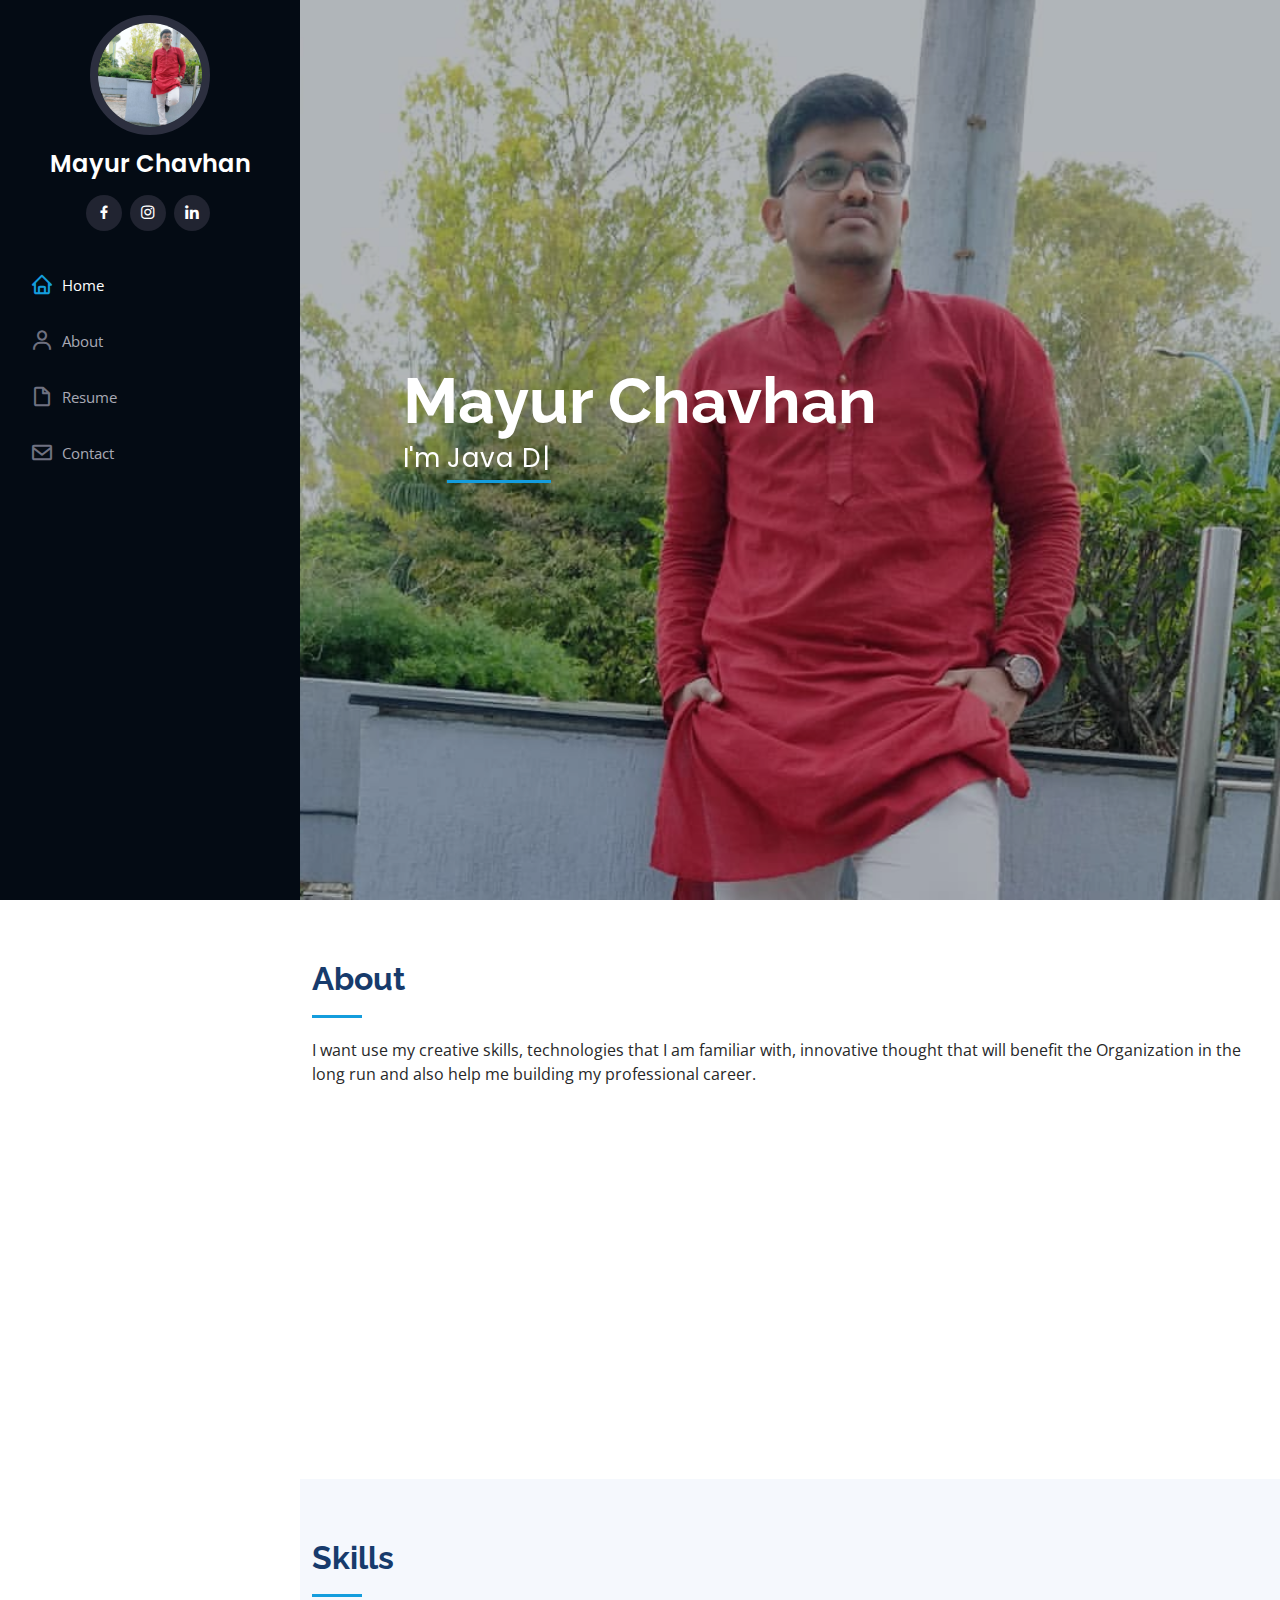
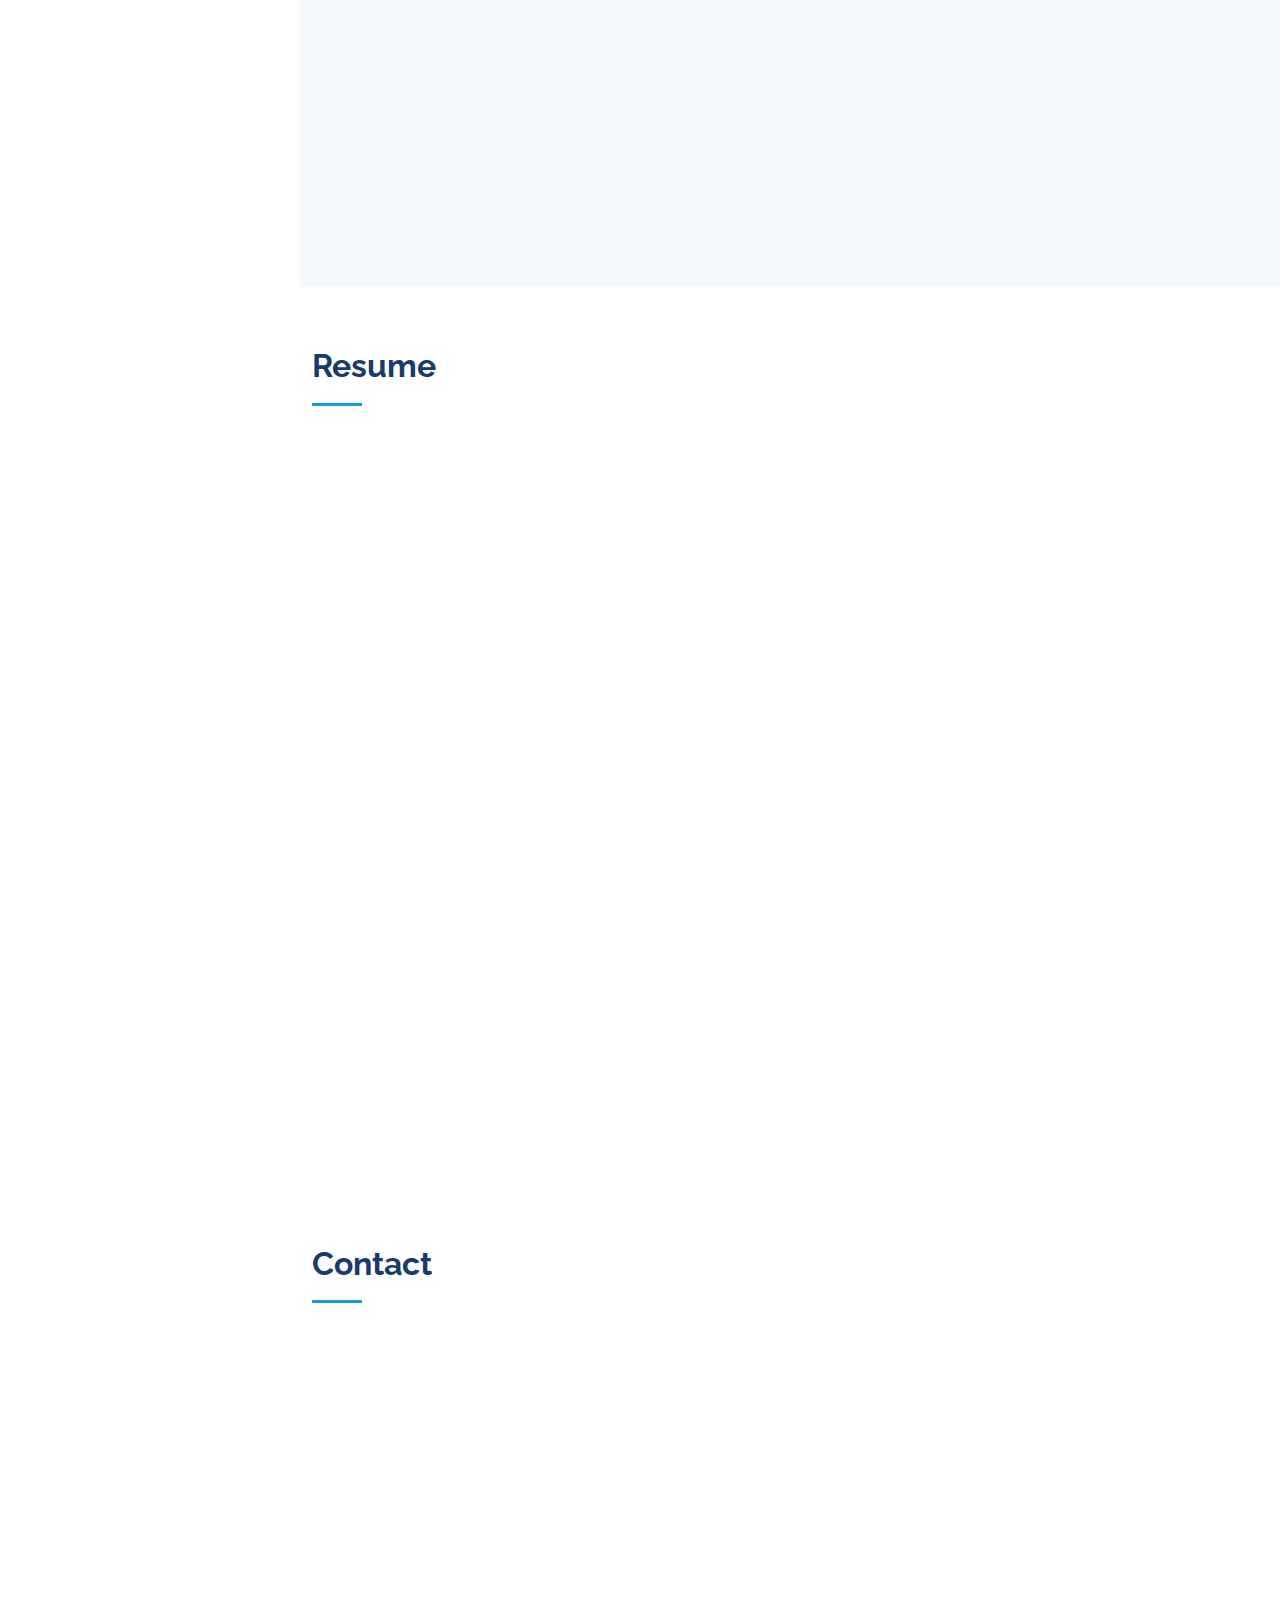
<file: index.html>
<!DOCTYPE html>
<html lang="en">

<head>
  <meta charset="utf-8">
  <meta content="width=device-width, initial-scale=1.0" name="viewport">

  <title>Mayur Chavhan</title>

  <!-- Favicons -->


  <!-- Google Fonts -->
  <link href="https://fonts.googleapis.com/css?family=Open+Sans:300,300i,400,400i,600,600i,700,700i|Raleway:300,300i,400,400i,500,500i,600,600i,700,700i|Poppins:300,300i,400,400i,500,500i,600,600i,700,700i" rel="stylesheet">

  <!-- Vendor CSS Files -->
  <link href="assets/vendor/aos/aos.css" rel="stylesheet">
  <link href="assets/vendor/bootstrap/css/bootstrap.min.css" rel="stylesheet">
  <link href="assets/vendor/bootstrap-icons/bootstrap-icons.css" rel="stylesheet">
  <link href="assets/vendor/boxicons/css/boxicons.min.css" rel="stylesheet">
  <link href="assets/vendor/glightbox/css/glightbox.min.css" rel="stylesheet">
  <link href="assets/vendor/swiper/swiper-bundle.min.css" rel="stylesheet">

  <!-- Template Main CSS File -->
  <link href="assets/css/style.css" rel="stylesheet">

  <!-- =======================================================
  * Template Name: iPortfolio - v3.6.0
  * Template URL: https://bootstrapmade.com/iportfolio-bootstrap-portfolio-websites-template/
  * Author: BootstrapMade.com
  * License: https://bootstrapmade.com/license/
  ======================================================== -->
</head>

<body>

  <!-- ======= Mobile nav toggle button ======= -->
  <i class="bi bi-list mobile-nav-toggle d-xl-none"></i>

  <!-- ======= Header ======= -->
  <header id="header">
    <div class="d-flex flex-column">

      <div class="profile">
        <img src="assets/img/profile-img.jpg" alt="" class="img-fluid rounded-circle">
        <h1 class="text-light"><a href="index.html">Mayur Chavhan</a></h1>
        <div class="social-links mt-3 text-center">
          
          <a href="https://www.facebook.com/mayur.chavhan.925/" class="facebook"><i class="bx bxl-facebook"></i></a>
          <a href="https://www.instagram.com/mayur_chavhan7887/?hl=en" class="instagram"><i class="bx bxl-instagram"></i></a>
          
          <a href="https://www.linkedin.com/in/mayur-chavhan-a9ab4615a" class="linkedin"><i class="bx bxl-linkedin"></i></a>
        </div>
      </div>

      <nav id="navbar" class="nav-menu navbar">
        <ul>
          <li><a href="#hero" class="nav-link scrollto active"><i class="bx bx-home"></i> <span>Home</span></a></li>
          <li><a href="#about" class="nav-link scrollto"><i class="bx bx-user"></i> <span>About</span></a></li>
          <li><a href="#resume" class="nav-link scrollto"><i class="bx bx-file-blank"></i> <span>Resume</span></a></li>
          <li><a href="#contact" class="nav-link scrollto"><i class="bx bx-envelope"></i> <span>Contact</span></a></li>
        </ul>
      </nav><!-- .nav-menu -->
    </div>
  </header><!-- End Header -->

  <!-- ======= Hero Section ======= -->
  <section id="hero" class="d-flex flex-column justify-content-center align-items-center">
    <div class="hero-container" data-aos="fade-in">
      <h1>Mayur Chavhan</h1>
      <p>I'm <span class="typed" data-typed-items="Java Developer, Spring Boot Developer"></span></p>
    </div>
  </section><!-- End Hero -->

  <main id="main">

    <!-- ======= About Section ======= -->
    <section id="about" class="about">
      <div class="container">

        <div class="section-title">
          <h2>About</h2>
          <p>I want use my creative skills, technologies that I am familiar with, innovative thought that will benefit the Organization in the long run and also help me building my professional career.</p>
        </div>

        <div class="row">
          <div class="col-lg-4" data-aos="fade-right">
            <img src="assets/img/profile-img.jpg" class="img-fluid" alt="">
          </div>
          <div class="col-lg-8 pt-4 pt-lg-0 content" data-aos="fade-left">
            <h3>Java 8 &amp; Spring Boot Developer.</h3>
            <p class="fst-italic">
              Hands on experience on Spring Boot.Basic with Angular technology.
            </p>
            <div class="row">
              <div class="col-lg-6">
                <ul>
                  <li><i class="bi bi-chevron-right"></i> <strong>Birthday:</strong> <span>10 Dec 1997</span></li>
                  <li><i class="bi bi-chevron-right"></i> <strong>Phone:</strong> <span>+91 9834610368</span></li>
                  <li><i class="bi bi-chevron-right"></i> <strong>City:</strong> <span>Pune, India</span></li>
                </ul>
              </div>
              <div class="col-lg-6">
                <ul>
                  <li><i class="bi bi-chevron-right"></i> <strong>Age:</strong> <span>24</span></li>
                  <li><i class="bi bi-chevron-right"></i> <strong>Degree:</strong> <span>Bachelor Of Engineering</span></li>
                  <li><i class="bi bi-chevron-right"></i> <strong>PhEmailone:</strong> <span>chavhanm101997@gmail.com</span></li>
                  <li><i class="bi bi-chevron-right"></i> <strong>Java Developer:</strong> <span>Available</span></li>
                </ul>
              </div>
            </div>
          </div>
        </div>

      </div>
    </section><!-- End About Section -->

    <!-- ======= Facts Section ======= -->
    <!--<section id="facts" class="facts">
      <div class="container">

        <div class="section-title">
          <h2>Facts</h2>
          <p>Magnam dolores commodi suscipit. Necessitatibus eius consequatur ex aliquid fuga eum quidem. Sit sint consectetur velit. Quisquam quos quisquam cupiditate. Et nemo qui impedit suscipit alias ea. Quia fugiat sit in iste officiis commodi quidem hic quas.</p>
        </div>

        <div class="row no-gutters">

          <div class="col-lg-3 col-md-6 d-md-flex align-items-md-stretch" data-aos="fade-up">
            <div class="count-box">
              <i class="bi bi-emoji-smile"></i>
              <span data-purecounter-start="0" data-purecounter-end="232" data-purecounter-duration="1" class="purecounter"></span>
              <p><strong>Happy Clients</strong> consequuntur quae</p>
            </div>
          </div>

          <div class="col-lg-3 col-md-6 d-md-flex align-items-md-stretch" data-aos="fade-up" data-aos-delay="100">
            <div class="count-box">
              <i class="bi bi-journal-richtext"></i>
              <span data-purecounter-start="0" data-purecounter-end="521" data-purecounter-duration="1" class="purecounter"></span>
              <p><strong>Projects</strong> adipisci atque cum quia aut</p>
            </div>
          </div>

          <div class="col-lg-3 col-md-6 d-md-flex align-items-md-stretch" data-aos="fade-up" data-aos-delay="200">
            <div class="count-box">
              <i class="bi bi-headset"></i>
              <span data-purecounter-start="0" data-purecounter-end="1453" data-purecounter-duration="1" class="purecounter"></span>
              <p><strong>Hours Of Support</strong> aut commodi quaerat</p>
            </div>
          </div>

          <div class="col-lg-3 col-md-6 d-md-flex align-items-md-stretch" data-aos="fade-up" data-aos-delay="300">
            <div class="count-box">
              <i class="bi bi-people"></i>
              <span data-purecounter-start="0" data-purecounter-end="32" data-purecounter-duration="1" class="purecounter"></span>
              <p><strong>Hard Workers</strong> rerum asperiores dolor</p>
            </div>
          </div>

        </div>

      </div>
    </section> --><!-- End Facts Section -->

    <!-- ======= Skills Section ======= -->
    <section id="skills" class="skills section-bg">
      <div class="container">

        <div class="section-title">
          <h2>Skills</h2>
          
        </div>

        <div class="row skills-content">

          <div class="col-lg-6" data-aos="fade-up">

            <div class="progress">
              <span class="skill">Java 8<i class="val">100%</i></span>
              <div class="progress-bar-wrap">
                <div class="progress-bar" role="progressbar" aria-valuenow="100" aria-valuemin="0" aria-valuemax="100"></div>
              </div>
            </div>

            <div class="progress">
              <span class="skill">Spring Boot<i class="val">90%</i></span>
              <div class="progress-bar-wrap">
                <div class="progress-bar" role="progressbar" aria-valuenow="90" aria-valuemin="0" aria-valuemax="100"></div>
              </div>
            </div>

            <div class="progress">
              <span class="skill">DataBase <i class="val">75%</i></span>
              <div class="progress-bar-wrap">
                <div class="progress-bar" role="progressbar" aria-valuenow="75" aria-valuemin="0" aria-valuemax="100"></div>
              </div>
            </div>

          </div>

          <div class="col-lg-6" data-aos="fade-up" data-aos-delay="100">

            <div class="progress">
              <span class="skill">GitHub  <i class="val">100%</i></span>
              <div class="progress-bar-wrap">
                <div class="progress-bar" role="progressbar" aria-valuenow="100" aria-valuemin="0" aria-valuemax="100"></div>
              </div>
            </div>
            </div>

          </div>

        </div>

      </div>
    </section><!-- End Skills Section -->

    <!-- ======= Resume Section ======= --> 
    <section id="resume" class="resume">
      <div class="container">

        <div class="section-title">
          <h2>Resume</h2>
        </div>

        <div class="row">
          <div class="col-lg-6" data-aos="fade-up">
            <h3 class="resume-title">Sumary</h3>
            <div class="resume-item pb-0">
              <h4>Mayur Chavhan</h4>
              <p><em>Innovative and Problem solving skills with 2.5+ years of experience designing and creating REST full API using Spring boot and Java 8 Technology.</em></p>
              <ul>
                <li>Magapatta, Pune</li>
                <li>9834610368</li>
                <li>chavhanm101997@gmail.com</li>
              </ul>
            </div>

            <h3 class="resume-title">Education</h3>
            <div class="resume-item">
              <h4>Bachelor Of Engineering</h4>
              <h5>2016 - 2019</h5>
              <p><em>Smt. kashibai navale college of engineering, Vadgaon, Pune </em></p>
              <p>Computer Engineering</p>
            </div>
            <div class="resume-item">
              <h4>Government Polytechnic, Murtizapur</h4>
              <h5>2013 - 2016</h5>
              <p><em>Government Polytechnic, Murtizapur</em></p>
              <p>Information Technology</p>
            </div>
          </div>
          <div class="col-lg-6" data-aos="fade-up" data-aos-delay="100">
            <h3 class="resume-title">Professional Experience</h3>
            <div class="resume-item">
              <h4>Software developer</h4>
              <h5>2019 - Present (LWD 20/Dec)</h5>
              <p><em>Magapatta, Pune</em></p>
              <ul>
                <li>Amdocs is an TeleCom domain company. Where I am working for CRICKET WIRELESS client (Located in US). CRICKET have there own SIM cards just like jio in india, Also they have there online application. We are creating restful API as per CRICKET requirement.</li>
                <li>Migrated old application which are written jsp and servlet in Spring boot and angular. I worked as spring boot backend API development.</li>
                <li>Working on end to end application using Spring boot and basic with angular technology.</li>
                <li>Hands on experience on Spring Boot.</li>
              </ul>
            </div>
          </div>
        </div>

      </div>
    </section><!-- End Resume Section -->




      

    <!-- ======= Contact Section ======= -->
    <section id="contact" class="contact">
      <div class="container">

        <div class="section-title">
          <h2>Contact</h2>
        </div>

     <br>
    

        <div class="row" data-aos="fade-in">

              <div class="email">
                <h4>Email:</h4>
                <p>chavhanm101997@gmail.com</p>
              </div>

              <div class="phone">
                <h4>Call:</h4>
                <p>      +91 9834610368</p>
              </div>

              
            </div>

          </div>


        </div>

      </div>
    </section><!-- End Contact Section -->

  </main><!-- End #main -->


  <a href="#" class="back-to-top d-flex align-items-center justify-content-center"><i class="bi bi-arrow-up-short"></i></a>

  <!-- Vendor JS Files -->
  <script src="assets/vendor/aos/aos.js"></script>
  <script src="assets/vendor/bootstrap/js/bootstrap.bundle.min.js"></script>
  <script src="assets/vendor/glightbox/js/glightbox.min.js"></script>
  <script src="assets/vendor/isotope-layout/isotope.pkgd.min.js"></script>
  <script src="assets/vendor/php-email-form/validate.js"></script>
  <script src="assets/vendor/purecounter/purecounter.js"></script>
  <script src="assets/vendor/swiper/swiper-bundle.min.js"></script>
  <script src="assets/vendor/typed.js/typed.min.js"></script>
  <script src="assets/vendor/waypoints/noframework.waypoints.js"></script>

  <!-- Template Main JS File -->
  <script src="assets/js/main.js"></script>

</body>

</html>
</file>
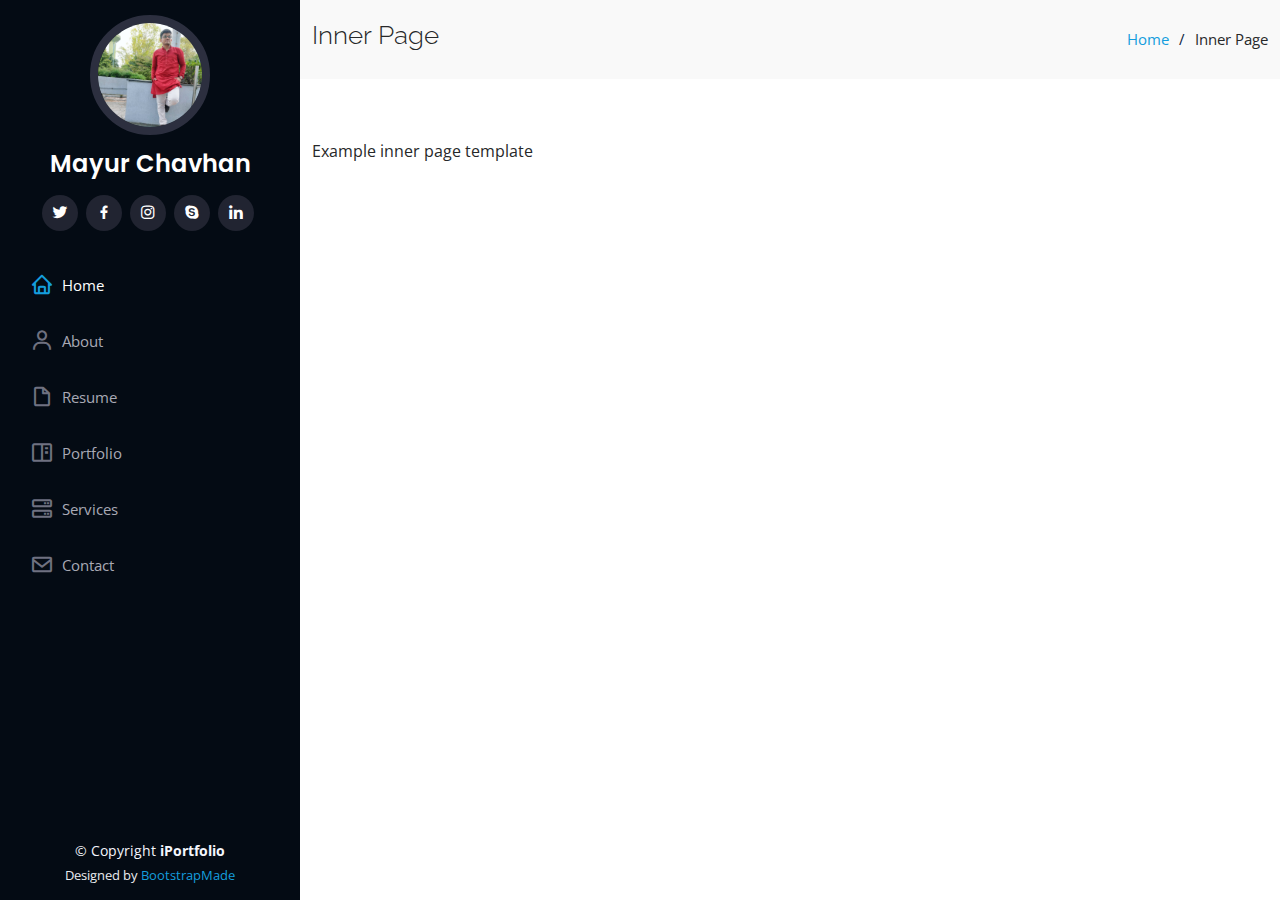
<file: inner-page.html>
<!DOCTYPE html>
<html lang="en">

<head>
  <meta charset="utf-8">
  <meta content="width=device-width, initial-scale=1.0" name="viewport">

  <title>Inner Page - iPortfolio Bootstrap Template</title>
  <meta content="" name="description">
  <meta content="" name="keywords">

  <!-- Favicons -->
  <link href="assets/img/favicon.png" rel="icon">
  <link href="assets/img/apple-touch-icon.png" rel="apple-touch-icon">

  <!-- Google Fonts -->
  <link href="https://fonts.googleapis.com/css?family=Open+Sans:300,300i,400,400i,600,600i,700,700i|Raleway:300,300i,400,400i,500,500i,600,600i,700,700i|Poppins:300,300i,400,400i,500,500i,600,600i,700,700i" rel="stylesheet">

  <!-- Vendor CSS Files -->
  <link href="assets/vendor/aos/aos.css" rel="stylesheet">
  <link href="assets/vendor/bootstrap/css/bootstrap.min.css" rel="stylesheet">
  <link href="assets/vendor/bootstrap-icons/bootstrap-icons.css" rel="stylesheet">
  <link href="assets/vendor/boxicons/css/boxicons.min.css" rel="stylesheet">
  <link href="assets/vendor/glightbox/css/glightbox.min.css" rel="stylesheet">
  <link href="assets/vendor/swiper/swiper-bundle.min.css" rel="stylesheet">

  <!-- Template Main CSS File -->
  <link href="assets/css/style.css" rel="stylesheet">

  <!-- =======================================================
  * Template Name: iPortfolio - v3.6.0
  * Template URL: https://bootstrapmade.com/iportfolio-bootstrap-portfolio-websites-template/
  * Author: BootstrapMade.com
  * License: https://bootstrapmade.com/license/
  ======================================================== -->
</head>

<body>

  <!-- ======= Mobile nav toggle button ======= -->
  <i class="bi bi-list mobile-nav-toggle d-xl-none"></i>

  <!-- ======= Header ======= -->
  <header id="header">
    <div class="d-flex flex-column">

      <div class="profile">
        <img src="assets/img/profile-img.jpg" alt="" class="img-fluid rounded-circle">
        <h1 class="text-light"><a href="index.html">Mayur Chavhan</a></h1>
        <div class="social-links mt-3 text-center">
          <a href="#" class="twitter"><i class="bx bxl-twitter"></i></a>
          <a href="#" class="facebook"><i class="bx bxl-facebook"></i></a>
          <a href="#" class="instagram"><i class="bx bxl-instagram"></i></a>
          <a href="#" class="google-plus"><i class="bx bxl-skype"></i></a>
          <a href="#" class="linkedin"><i class="bx bxl-linkedin"></i></a>
        </div>
      </div>

      <nav id="navbar" class="nav-menu navbar">
        <ul>
          <li><a href="#hero" class="nav-link scrollto active"><i class="bx bx-home"></i> <span>Home</span></a></li>
          <li><a href="#about" class="nav-link scrollto"><i class="bx bx-user"></i> <span>About</span></a></li>
          <li><a href="#resume" class="nav-link scrollto"><i class="bx bx-file-blank"></i> <span>Resume</span></a></li>
          <li><a href="#portfolio" class="nav-link scrollto"><i class="bx bx-book-content"></i> <span>Portfolio</span></a></li>
          <li><a href="#services" class="nav-link scrollto"><i class="bx bx-server"></i> <span>Services</span></a></li>
          <li><a href="#contact" class="nav-link scrollto"><i class="bx bx-envelope"></i> <span>Contact</span></a></li>
        </ul>
      </nav><!-- .nav-menu -->
    </div>
  </header><!-- End Header -->

  <main id="main">

    <!-- ======= Breadcrumbs ======= -->
    <section class="breadcrumbs">
      <div class="container">

        <div class="d-flex justify-content-between align-items-center">
          <h2>Inner Page</h2>
          <ol>
            <li><a href="index.html">Home</a></li>
            <li>Inner Page</li>
          </ol>
        </div>

      </div>
    </section><!-- End Breadcrumbs -->

    <section class="inner-page">
      <div class="container">
        <p>
          Example inner page template
        </p>
      </div>
    </section>

  </main><!-- End #main -->

  <!-- ======= Footer ======= -->
  <footer id="footer">
    <div class="container">
      <div class="copyright">
        &copy; Copyright <strong><span>iPortfolio</span></strong>
      </div>
      <div class="credits">
        <!-- All the links in the footer should remain intact. -->
        <!-- You can delete the links only if you purchased the pro version. -->
        <!-- Licensing information: https://bootstrapmade.com/license/ -->
        <!-- Purchase the pro version with working PHP/AJAX contact form: https://bootstrapmade.com/iportfolio-bootstrap-portfolio-websites-template/ -->
        Designed by <a href="https://bootstrapmade.com/">BootstrapMade</a>
      </div>
    </div>
  </footer><!-- End  Footer -->

  <a href="#" class="back-to-top d-flex align-items-center justify-content-center"><i class="bi bi-arrow-up-short"></i></a>

  <!-- Vendor JS Files -->
  <script src="assets/vendor/aos/aos.js"></script>
  <script src="assets/vendor/bootstrap/js/bootstrap.bundle.min.js"></script>
  <script src="assets/vendor/glightbox/js/glightbox.min.js"></script>
  <script src="assets/vendor/isotope-layout/isotope.pkgd.min.js"></script>
  <script src="assets/vendor/php-email-form/validate.js"></script>
  <script src="assets/vendor/purecounter/purecounter.js"></script>
  <script src="assets/vendor/swiper/swiper-bundle.min.js"></script>
  <script src="assets/vendor/typed.js/typed.min.js"></script>
  <script src="assets/vendor/waypoints/noframework.waypoints.js"></script>

  <!-- Template Main JS File -->
  <script src="assets/js/main.js"></script>

</body>

</html>
</file>
<file: assets/css/style.css>
/**
* Template Name: iPortfolio - v3.6.0
* Template URL: https://bootstrapmade.com/iportfolio-bootstrap-portfolio-websites-template/
* Author: BootstrapMade.com
* License: https://bootstrapmade.com/license/
*/

/*--------------------------------------------------------------
# General
--------------------------------------------------------------*/
body {
  font-family: "Open Sans", sans-serif;
  color: #272829;
}

a {
  color: #149ddd;
  text-decoration: none;
}

a:hover {
  color: #37b3ed;
  text-decoration: none;
}

h1, h2, h3, h4, h5, h6 {
  font-family: "Raleway", sans-serif;
}

/*--------------------------------------------------------------
# Back to top button
--------------------------------------------------------------*/
.back-to-top {
  position: fixed;
  visibility: hidden;
  opacity: 0;
  right: 15px;
  bottom: 15px;
  z-index: 996;
  background: #149ddd;
  width: 40px;
  height: 40px;
  border-radius: 50px;
  transition: all 0.4s;
}
.back-to-top i {
  font-size: 28px;
  color: #fff;
  line-height: 0;
}
.back-to-top:hover {
  background: #2eafec;
  color: #fff;
}
.back-to-top.active {
  visibility: visible;
  opacity: 1;
}

/*--------------------------------------------------------------
# Header
--------------------------------------------------------------*/
#header {
  position: fixed;
  top: 0;
  left: 0;
  bottom: 0;
  width: 300px;
  transition: all ease-in-out 0.5s;
  z-index: 9997;
  transition: all 0.5s;
  padding: 0 15px;
  background: #040b14;
  overflow-y: auto;
}
#header .profile img {
  margin: 15px auto;
  display: block;
  width: 120px;
  border: 8px solid #2c2f3f;
}
#header .profile h1 {
  font-size: 24px;
  margin: 0;
  padding: 0;
  font-weight: 600;
  -moz-text-align-last: center;
  text-align-last: center;
  font-family: "Poppins", sans-serif;
}
#header .profile h1 a, #header .profile h1 a:hover {
  color: #fff;
  text-decoration: none;
}
#header .profile .social-links a {
  font-size: 18px;
  display: inline-block;
  background: #212431;
  color: #fff;
  line-height: 1;
  padding: 8px 0;
  margin-right: 4px;
  border-radius: 50%;
  text-align: center;
  width: 36px;
  height: 36px;
  transition: 0.3s;
}
#header .profile .social-links a:hover {
  background: #149ddd;
  color: #fff;
  text-decoration: none;
}

#main {
  margin-left: 300px;
}

@media (max-width: 1199px) {
  #header {
    left: -300px;
  }

  #main {
    margin-left: 0;
  }
}
/*--------------------------------------------------------------
# Navigation Menu
--------------------------------------------------------------*/
/* Desktop Navigation */
.nav-menu {
  padding: 30px 0 0 0;
}
.nav-menu * {
  margin: 0;
  padding: 0;
  list-style: none;
}
.nav-menu > ul > li {
  position: relative;
  white-space: nowrap;
}
.nav-menu a, .nav-menu a:focus {
  display: flex;
  align-items: center;
  color: #a8a9b4;
  padding: 12px 15px;
  margin-bottom: 8px;
  transition: 0.3s;
  font-size: 15px;
}
.nav-menu a i, .nav-menu a:focus i {
  font-size: 24px;
  padding-right: 8px;
  color: #6f7180;
}
.nav-menu a:hover, .nav-menu .active, .nav-menu .active:focus, .nav-menu li:hover > a {
  text-decoration: none;
  color: #fff;
}
.nav-menu a:hover i, .nav-menu .active i, .nav-menu .active:focus i, .nav-menu li:hover > a i {
  color: #149ddd;
}

/* Mobile Navigation */
.mobile-nav-toggle {
  position: fixed;
  right: 15px;
  top: 15px;
  z-index: 9998;
  border: 0;
  font-size: 24px;
  transition: all 0.4s;
  outline: none !important;
  background-color: #149ddd;
  color: #fff;
  width: 40px;
  height: 40px;
  display: inline-flex;
  align-items: center;
  justify-content: center;
  line-height: 0;
  border-radius: 50px;
  cursor: pointer;
}

.mobile-nav-active {
  overflow: hidden;
}
.mobile-nav-active #header {
  left: 0;
}

/*--------------------------------------------------------------
# Hero Section
--------------------------------------------------------------*/
#hero {
  width: 100%;
  height: 100vh;
  background: url("../img/mayurHome.jpg") top center;
  background-size: cover;
}
#hero:before {
  content: "";
  background: rgba(5, 13, 24, 0.3);
  position: absolute;
  bottom: 0;
  top: 0;
  left: 0;
  right: 0;
  z-index: 1;
}
#hero .hero-container {
  position: relative;
  z-index: 2;
  min-width: 300px;
}
#hero h1 {
  margin: 0 0 10px 0;
  font-size: 64px;
  font-weight: 700;
  line-height: 56px;
  color: #fff;
}
#hero p {
  color: #fff;
  margin-bottom: 50px;
  font-size: 26px;
  font-family: "Poppins", sans-serif;
}
#hero p span {
  color: #fff;
  padding-bottom: 4px;
  letter-spacing: 1px;
  border-bottom: 3px solid #149ddd;
}
@media (min-width: 1024px) {
  #hero {
    background-attachment: fixed;
  }
}
@media (max-width: 768px) {
  #hero h1 {
    font-size: 28px;
    line-height: 36px;
  }
  #hero h2 {
    font-size: 18px;
    line-height: 24px;
    margin-bottom: 30px;
  }
}

/*--------------------------------------------------------------
# Sections General
--------------------------------------------------------------*/
section {
  padding: 60px 0;
  overflow: hidden;
}

.section-bg {
  background: #f5f8fd;
}

.section-title {
  padding-bottom: 30px;
}
.section-title h2 {
  font-size: 32px;
  font-weight: bold;
  margin-bottom: 20px;
  padding-bottom: 20px;
  position: relative;
  color: #173b6c;
}
.section-title h2::after {
  content: "";
  position: absolute;
  display: block;
  width: 50px;
  height: 3px;
  background: #149ddd;
  bottom: 0;
  left: 0;
}
.section-title p {
  margin-bottom: 0;
}

/*--------------------------------------------------------------
# About
--------------------------------------------------------------*/
.about .content h3 {
  font-weight: 700;
  font-size: 26px;
  color: #173b6c;
}
.about .content ul {
  list-style: none;
  padding: 0;
}
.about .content ul li {
  margin-bottom: 20px;
  display: flex;
  align-items: center;
}
.about .content ul strong {
  margin-right: 10px;
}
.about .content ul i {
  font-size: 16px;
  margin-right: 5px;
  color: #149ddd;
  line-height: 0;
}
.about .content p:last-child {
  margin-bottom: 0;
}

/*--------------------------------------------------------------
# Facts
--------------------------------------------------------------*/
.facts {
  padding-bottom: 30px;
}
.facts .count-box {
  padding: 30px;
  width: 100%;
}
.facts .count-box i {
  display: block;
  font-size: 44px;
  color: #149ddd;
  float: left;
  line-height: 0;
}
.facts .count-box span {
  font-size: 48px;
  line-height: 40px;
  display: block;
  font-weight: 700;
  color: #050d18;
  margin-left: 60px;
}
.facts .count-box p {
  padding: 15px 0 0 0;
  margin: 0 0 0 60px;
  font-family: "Raleway", sans-serif;
  font-size: 14px;
  color: #122f57;
}
.facts .count-box a {
  font-weight: 600;
  display: block;
  margin-top: 20px;
  color: #122f57;
  font-size: 15px;
  font-family: "Poppins", sans-serif;
  transition: ease-in-out 0.3s;
}
.facts .count-box a:hover {
  color: #1f5297;
}

/*--------------------------------------------------------------
# Akills
--------------------------------------------------------------*/
.skills .progress {
  height: 60px;
  display: block;
  background: none;
  border-radius: 0;
}
.skills .progress .skill {
  padding: 0;
  margin: 0 0 6px 0;
  text-transform: uppercase;
  display: block;
  font-weight: 600;
  font-family: "Poppins", sans-serif;
  color: #050d18;
}
.skills .progress .skill .val {
  float: right;
  font-style: normal;
}
.skills .progress-bar-wrap {
  background: #dce8f8;
  height: 10px;
}
.skills .progress-bar {
  width: 1px;
  height: 10px;
  transition: 0.9s;
  background-color: #149ddd;
}

/*--------------------------------------------------------------
# Resume
--------------------------------------------------------------*/
.resume .resume-title {
  font-size: 26px;
  font-weight: 700;
  margin-top: 20px;
  margin-bottom: 20px;
  color: #050d18;
}
.resume .resume-item {
  padding: 0 0 20px 20px;
  margin-top: -2px;
  border-left: 2px solid #1f5297;
  position: relative;
}
.resume .resume-item h4 {
  line-height: 18px;
  font-size: 18px;
  font-weight: 600;
  text-transform: uppercase;
  font-family: "Poppins", sans-serif;
  color: #050d18;
  margin-bottom: 10px;
}
.resume .resume-item h5 {
  font-size: 16px;
  background: #e4edf9;
  padding: 5px 15px;
  display: inline-block;
  font-weight: 600;
  margin-bottom: 10px;
}
.resume .resume-item ul {
  padding-left: 20px;
}
.resume .resume-item ul li {
  padding-bottom: 10px;
}
.resume .resume-item:last-child {
  padding-bottom: 0;
}
.resume .resume-item::before {
  content: "";
  position: absolute;
  width: 16px;
  height: 16px;
  border-radius: 50px;
  left: -9px;
  top: 0;
  background: #fff;
  border: 2px solid #1f5297;
}

/*--------------------------------------------------------------
# Portfolio
--------------------------------------------------------------*/
.portfolio .portfolio-item {
  margin-bottom: 30px;
}
.portfolio #portfolio-flters {
  padding: 0;
  margin: 0 auto 35px auto;
  list-style: none;
  text-align: center;
  background: #fff;
  border-radius: 50px;
  padding: 2px 15px;
}
.portfolio #portfolio-flters li {
  cursor: pointer;
  display: inline-block;
  padding: 10px 15px 8px 15px;
  font-size: 14px;
  font-weight: 600;
  line-height: 1;
  text-transform: uppercase;
  color: #272829;
  margin-bottom: 5px;
  transition: all 0.3s ease-in-out;
}
.portfolio #portfolio-flters li:hover, .portfolio #portfolio-flters li.filter-active {
  color: #149ddd;
}
.portfolio #portfolio-flters li:last-child {
  margin-right: 0;
}
.portfolio .portfolio-wrap {
  transition: 0.3s;
  position: relative;
  overflow: hidden;
  z-index: 1;
}
.portfolio .portfolio-wrap::before {
  content: "";
  background: rgba(255, 255, 255, 0.5);
  position: absolute;
  left: 0;
  right: 0;
  top: 0;
  bottom: 0;
  transition: all ease-in-out 0.3s;
  z-index: 2;
  opacity: 0;
}
.portfolio .portfolio-wrap .portfolio-links {
  opacity: 1;
  left: 0;
  right: 0;
  bottom: -60px;
  z-index: 3;
  position: absolute;
  transition: all ease-in-out 0.3s;
  display: flex;
  justify-content: center;
}
.portfolio .portfolio-wrap .portfolio-links a {
  color: #fff;
  font-size: 28px;
  text-align: center;
  background: rgba(20, 157, 221, 0.75);
  transition: 0.3s;
  width: 50%;
}
.portfolio .portfolio-wrap .portfolio-links a:hover {
  background: rgba(20, 157, 221, 0.95);
}
.portfolio .portfolio-wrap .portfolio-links a + a {
  border-left: 1px solid #37b3ed;
}
.portfolio .portfolio-wrap:hover::before {
  top: 0;
  left: 0;
  right: 0;
  bottom: 0;
  opacity: 1;
}
.portfolio .portfolio-wrap:hover .portfolio-links {
  opacity: 1;
  bottom: 0;
}

/*--------------------------------------------------------------
# Portfolio Details
--------------------------------------------------------------*/
.portfolio-details {
  padding-top: 40px;
}
.portfolio-details .portfolio-details-slider img {
  width: 100%;
}
.portfolio-details .portfolio-details-slider .swiper-pagination {
  margin-top: 20px;
  position: relative;
}
.portfolio-details .portfolio-details-slider .swiper-pagination .swiper-pagination-bullet {
  width: 12px;
  height: 12px;
  background-color: #fff;
  opacity: 1;
  border: 1px solid #149ddd;
}
.portfolio-details .portfolio-details-slider .swiper-pagination .swiper-pagination-bullet-active {
  background-color: #149ddd;
}
.portfolio-details .portfolio-info {
  padding: 30px;
  box-shadow: 0px 0 30px rgba(5, 13, 24, 0.08);
}
.portfolio-details .portfolio-info h3 {
  font-size: 22px;
  font-weight: 700;
  margin-bottom: 20px;
  padding-bottom: 20px;
  border-bottom: 1px solid #eee;
}
.portfolio-details .portfolio-info ul {
  list-style: none;
  padding: 0;
  font-size: 15px;
}
.portfolio-details .portfolio-info ul li + li {
  margin-top: 10px;
}
.portfolio-details .portfolio-description {
  padding-top: 30px;
}
.portfolio-details .portfolio-description h2 {
  font-size: 26px;
  font-weight: 700;
  margin-bottom: 20px;
}
.portfolio-details .portfolio-description p {
  padding: 0;
}

/*--------------------------------------------------------------
# Services
--------------------------------------------------------------*/
.services .icon-box {
  margin-bottom: 20px;
}
.services .icon {
  float: left;
  display: flex;
  align-items: center;
  justify-content: center;
  width: 54px;
  height: 54px;
  background: #149ddd;
  border-radius: 50%;
  transition: 0.5s;
  border: 1px solid #149ddd;
}
.services .icon i {
  color: #fff;
  font-size: 24px;
  line-height: 0;
}
.services .icon-box:hover .icon {
  background: #fff;
}
.services .icon-box:hover .icon i {
  color: #149ddd;
}
.services .title {
  margin-left: 80px;
  font-weight: 700;
  margin-bottom: 15px;
  font-size: 18px;
}
.services .title a {
  color: #343a40;
}
.services .title a:hover {
  color: #149ddd;
}
.services .description {
  margin-left: 80px;
  line-height: 24px;
  font-size: 14px;
}

/*--------------------------------------------------------------
# Testimonials
--------------------------------------------------------------*/
.testimonials .testimonials-carousel, .testimonials .testimonials-slider {
  overflow: hidden;
}
.testimonials .testimonial-item {
  box-sizing: content-box;
  text-align: center;
  min-height: 320px;
}
.testimonials .testimonial-item .testimonial-img {
  width: 90px;
  border-radius: 50%;
  margin: 0 auto;
}
.testimonials .testimonial-item h3 {
  font-size: 18px;
  font-weight: bold;
  margin: 10px 0 5px 0;
  color: #111;
}
.testimonials .testimonial-item h4 {
  font-size: 14px;
  color: #999;
  margin: 0;
}
.testimonials .testimonial-item .quote-icon-left, .testimonials .testimonial-item .quote-icon-right {
  color: #c3e8fa;
  font-size: 26px;
}
.testimonials .testimonial-item .quote-icon-left {
  display: inline-block;
  left: -5px;
  position: relative;
}
.testimonials .testimonial-item .quote-icon-right {
  display: inline-block;
  right: -5px;
  position: relative;
  top: 10px;
}
.testimonials .testimonial-item p {
  font-style: italic;
  margin: 0 15px 15px 15px;
  padding: 20px;
  background: #fff;
  position: relative;
  margin-bottom: 35px;
  border-radius: 6px;
  box-shadow: 0px 2px 15px rgba(0, 0, 0, 0.1);
}
.testimonials .testimonial-item p::after {
  content: "";
  width: 0;
  height: 0;
  border-top: 20px solid #fff;
  border-right: 20px solid transparent;
  border-left: 20px solid transparent;
  position: absolute;
  bottom: -20px;
  left: calc(50% - 20px);
}
.testimonials .swiper-pagination {
  margin-top: 20px;
  position: relative;
}
.testimonials .swiper-pagination .swiper-pagination-bullet {
  width: 12px;
  height: 12px;
  background-color: #fff;
  opacity: 1;
  border: 1px solid #149ddd;
}
.testimonials .swiper-pagination .swiper-pagination-bullet-active {
  background-color: #149ddd;
}

/*--------------------------------------------------------------
# Contact
--------------------------------------------------------------*/
.contact {
  padding-bottom: 130px;
}
.contact .info {
  padding: 30px;
  background: #fff;
  width: 100%;
  box-shadow: 0 0 24px 0 rgba(0, 0, 0, 0.12);
}
.contact .info i {
  font-size: 20px;
  color: #149ddd;
  float: left;
  width: 44px;
  height: 44px;
  background: #dff3fc;
  display: flex;
  justify-content: center;
  align-items: center;
  border-radius: 50px;
  transition: all 0.3s ease-in-out;
}
.contact .info h4 {
  padding: 0 0 0 60px;
  font-size: 22px;
  font-weight: 600;
  margin-bottom: 5px;
  color: #050d18;
}
.contact .info p {
  padding: 0 0 10px 60px;
  margin-bottom: 20px;
  font-size: 14px;
  color: #173b6c;
}
.contact .info .email p {
  padding-top: 5px;
}
.contact .info .social-links {
  padding-left: 60px;
}
.contact .info .social-links a {
  font-size: 18px;
  display: inline-block;
  background: #333;
  color: #fff;
  line-height: 1;
  padding: 8px 0;
  border-radius: 50%;
  text-align: center;
  width: 36px;
  height: 36px;
  transition: 0.3s;
  margin-right: 10px;
}
.contact .info .social-links a:hover {
  background: #149ddd;
  color: #fff;
}
.contact .info .email:hover i, .contact .info .address:hover i, .contact .info .phone:hover i {
  background: #149ddd;
  color: #fff;
}
.contact .php-email-form {
  width: 100%;
  padding: 30px;
  background: #fff;
  box-shadow: 0 0 24px 0 rgba(0, 0, 0, 0.12);
}
.contact .php-email-form .form-group {
  padding-bottom: 8px;
}
.contact .php-email-form .validate {
  display: none;
  color: red;
  margin: 0 0 15px 0;
  font-weight: 400;
  font-size: 13px;
}
.contact .php-email-form .error-message {
  display: none;
  color: #fff;
  background: #ed3c0d;
  text-align: left;
  padding: 15px;
  font-weight: 600;
}
.contact .php-email-form .error-message br + br {
  margin-top: 25px;
}
.contact .php-email-form .sent-message {
  display: none;
  color: #fff;
  background: #18d26e;
  text-align: center;
  padding: 15px;
  font-weight: 600;
}
.contact .php-email-form .loading {
  display: none;
  background: #fff;
  text-align: center;
  padding: 15px;
}
.contact .php-email-form .loading:before {
  content: "";
  display: inline-block;
  border-radius: 50%;
  width: 24px;
  height: 24px;
  margin: 0 10px -6px 0;
  border: 3px solid #18d26e;
  border-top-color: #eee;
  -webkit-animation: animate-loading 1s linear infinite;
  animation: animate-loading 1s linear infinite;
}
.contact .php-email-form .form-group {
  margin-bottom: 15px;
}
.contact .php-email-form label {
  padding-bottom: 8px;
}
.contact .php-email-form input, .contact .php-email-form textarea {
  border-radius: 0;
  box-shadow: none;
  font-size: 14px;
}
.contact .php-email-form input {
  height: 44px;
}
.contact .php-email-form textarea {
  padding: 10px 15px;
}
.contact .php-email-form button[type=submit] {
  background: #149ddd;
  border: 0;
  padding: 10px 24px;
  color: #fff;
  transition: 0.4s;
  border-radius: 4px;
}
.contact .php-email-form button[type=submit]:hover {
  background: #37b3ed;
}
@-webkit-keyframes animate-loading {
  0% {
    transform: rotate(0deg);
  }
  100% {
    transform: rotate(360deg);
  }
}
@keyframes animate-loading {
  0% {
    transform: rotate(0deg);
  }
  100% {
    transform: rotate(360deg);
  }
}

/*--------------------------------------------------------------
# Breadcrumbs
--------------------------------------------------------------*/
.breadcrumbs {
  padding: 20px 0;
  background: #f9f9f9;
}
.breadcrumbs h2 {
  font-size: 26px;
  font-weight: 300;
}
.breadcrumbs ol {
  display: flex;
  flex-wrap: wrap;
  list-style: none;
  padding: 0;
  margin: 0;
  font-size: 15px;
}
.breadcrumbs ol li + li {
  padding-left: 10px;
}
.breadcrumbs ol li + li::before {
  display: inline-block;
  padding-right: 10px;
  color: #0e2442;
  content: "/";
}
@media (max-width: 768px) {
  .breadcrumbs .d-flex {
    display: block !important;
  }
  .breadcrumbs ol {
    display: block;
  }
  .breadcrumbs ol li {
    display: inline-block;
  }
}

/*--------------------------------------------------------------
# Footer
--------------------------------------------------------------*/
#footer {
  padding: 15px;
  color: #f4f6fd;
  font-size: 14px;
  position: fixed;
  left: 0;
  bottom: 0;
  width: 300px;
  z-index: 9999;
  background: #040b14;
}
#footer .copyright {
  text-align: center;
}
#footer .credits {
  padding-top: 5px;
  text-align: center;
  font-size: 13px;
  color: #eaebf0;
}
@media (max-width: 1199px) {
  #footer {
    position: static;
    width: auto;
    padding-right: 20px 15px;
  }
}
</file>
